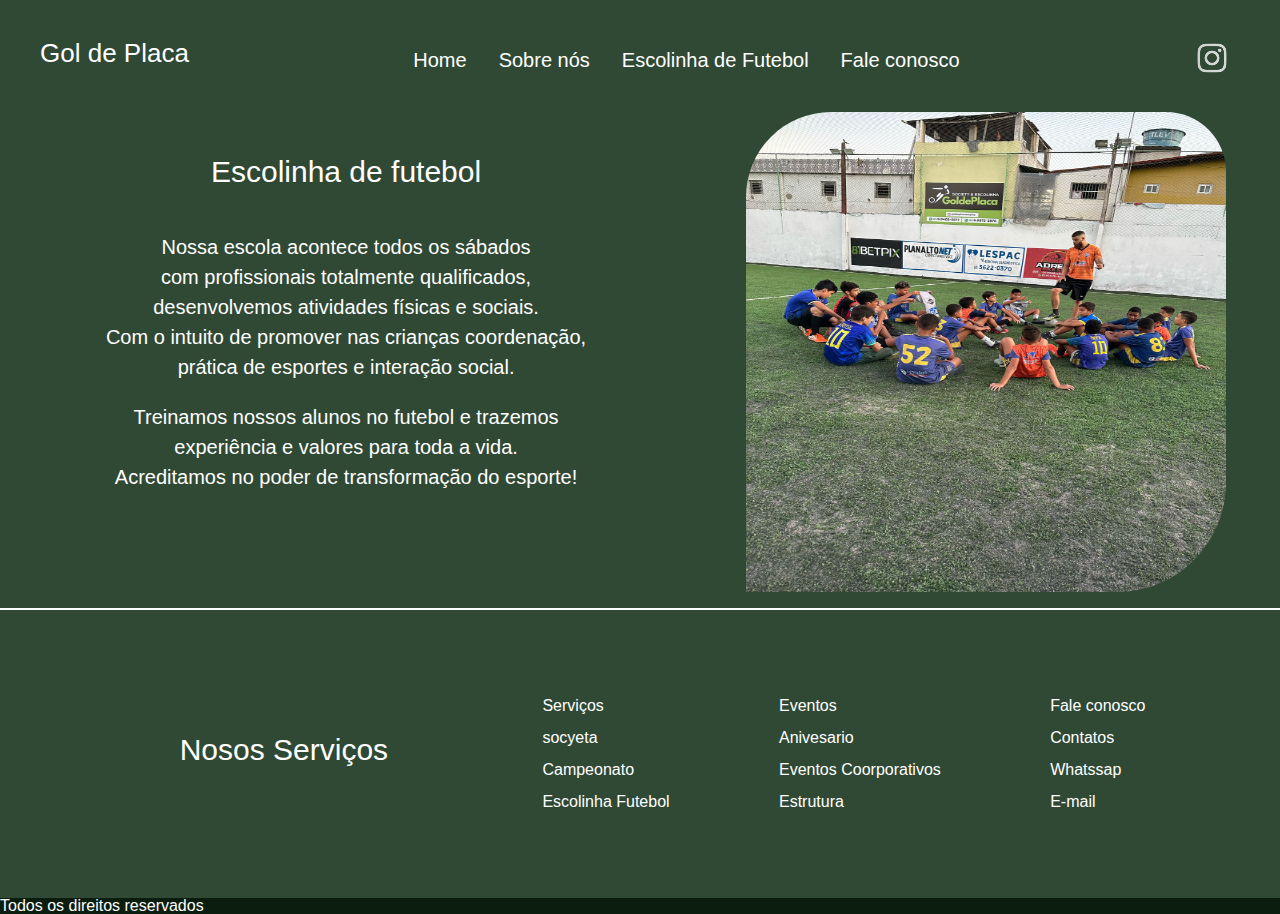
<file: html/Escolinha.html>
<!DOCTYPE html>
<html lang="pt-BR">
<head>
    <meta charset="UTF-8">
    <meta name="viewport" content="width=device-width, initial-scale=1.0">
    <link rel="stylesheet" href="/css/resert.css">
    <link rel="stylesheet" href="/css/resert.css">
    <link rel="stylesheet" href="/css/escolinha.css">
    <title>Escolinha de Fultebol - Gol de placa</title>
</head>
<body>
    <header class="cabeçalho-incial">
        <div class="intens-cabeçalho" >
            <h1 class="titulo">Gol de Placa</h1>
        </div>
        <div  >
            <nav class="nav" id="nav">
                <input type="checkbox" class="botão-hamburguer">
                <div class="menu-lines">
                    <span></span>
                    <span></span>
                    <span></span>
                </div>
                <ul class="cabeçalho" id="cabeçalho" >
                    <li class="link-cabeçalho" id="link-cabeçalho" >
                        <a class="link-cabeçalho" href="/index.html">Home</a>
                    </li>
                    <li class="link-cabeçalho">
                        <a class="link-cabeçalho" href="/html/sobrenos.html">Sobre nós</a>
                    </li>
                    <li class="link-cabeçalho">
                        <a class="link-cabeçalho" href="/html/Escolinha.html">Escolinha de Futebol</a>
                    </li>
                    <li class="link-cabeçalho">
                        <a class="link-cabeçalho" href="/html/Faleconosco.html">Fale conosco</a>
                    </li>
                </ul>
            </nav>
        </div>
        <div class="intens-cabeçalho-insta">
            <img src="/img/pngwing.com.png" alt="Imagen do instagram">
        </div>
    </header>
    <main>
        <Div class="container-escolinha">
            <div>
                <H2 class="texto2">Escolinha de futebol</H2>
                <p class="descrição">Nossa escola acontece todos os sábados<br> 
                    com profissionais totalmente qualificados,<br>
                    desenvolvemos atividades físicas e sociais. <br>
                    Com o intuito de promover nas crianças coordenação, <br>
                    prática de esportes e interação social.<br>
                </p>
                <p class="descrição">
                    Treinamos nossos alunos no futebol e trazemos<br>
                    experiência e valores para toda a vida.<br>
                    Acreditamos no poder de transformação do esporte!
                </p>
            </div>
            <div>
                <img class="escolinha-foto" src="/img/Escolinhas Futebol.jpg" alt="Escolinha de futeboll">
            </div>
        </Div>
    </main>
    <footer class="ft-seicon">
        <div class="hr"></div>
        <div class="ft-geral">
            <H2 class="texto2">Nosos Serviços</H2>
            <div class="ft-containe">
                
                <ul>
                    <li>
                        <a class="txt-link" href="#"> Serviços</a>
                    </li>
                    <li>
                        <a class="txt-link" href="#"> socyeta</a>
                    </li>
                    <li>
                        <a class="txt-link" href="#"> Campeonato</a>
                    </li>
                    <li>
                        <a class="txt-link" href="/html/Escolinha.html"> Escolinha Futebol</a>
                    </li>
                </ul>
            </div>
            <div class="ft-containe">
                <ul>
                    <li>
                        <a class="txt-link" href="#"> Eventos</a>
                    </li>
                    <li>
                        <a class="txt-link" href="#"> Anivesario</a>
                    </li>
                    <li>
                        <a class="txt-link" href="#"> Eventos Coorporativos</a>
                    </li>
                    <li>
                        <a class="txt-link" href="#"> Estrutura</a>
                    </li>
                </ul>
            </div>
            <div class="ft-containe">
                <ul>
                    <li>
                        <a class="txt-link" href="#"> Fale conosco</a>
                    </li>
                    <li>
                        <a class="txt-link" href="#"> Contatos</a>
                    </li>
                    <li>
                        <a class="txt-link" href="#"> Whatssap</a>
                    </li>
                    <li>
                        <a class="txt-link" href="#"> E-mail</a>
                    </li>
                </ul>
            </div>
        </div>
        <div class="ft-direitos">
            <div class="ft-containe">
                        <span class="txt-direitos" >Todos os direitos reservados</span>
            </div>
        </div>
    </footer>
</body>
</html>
</file>
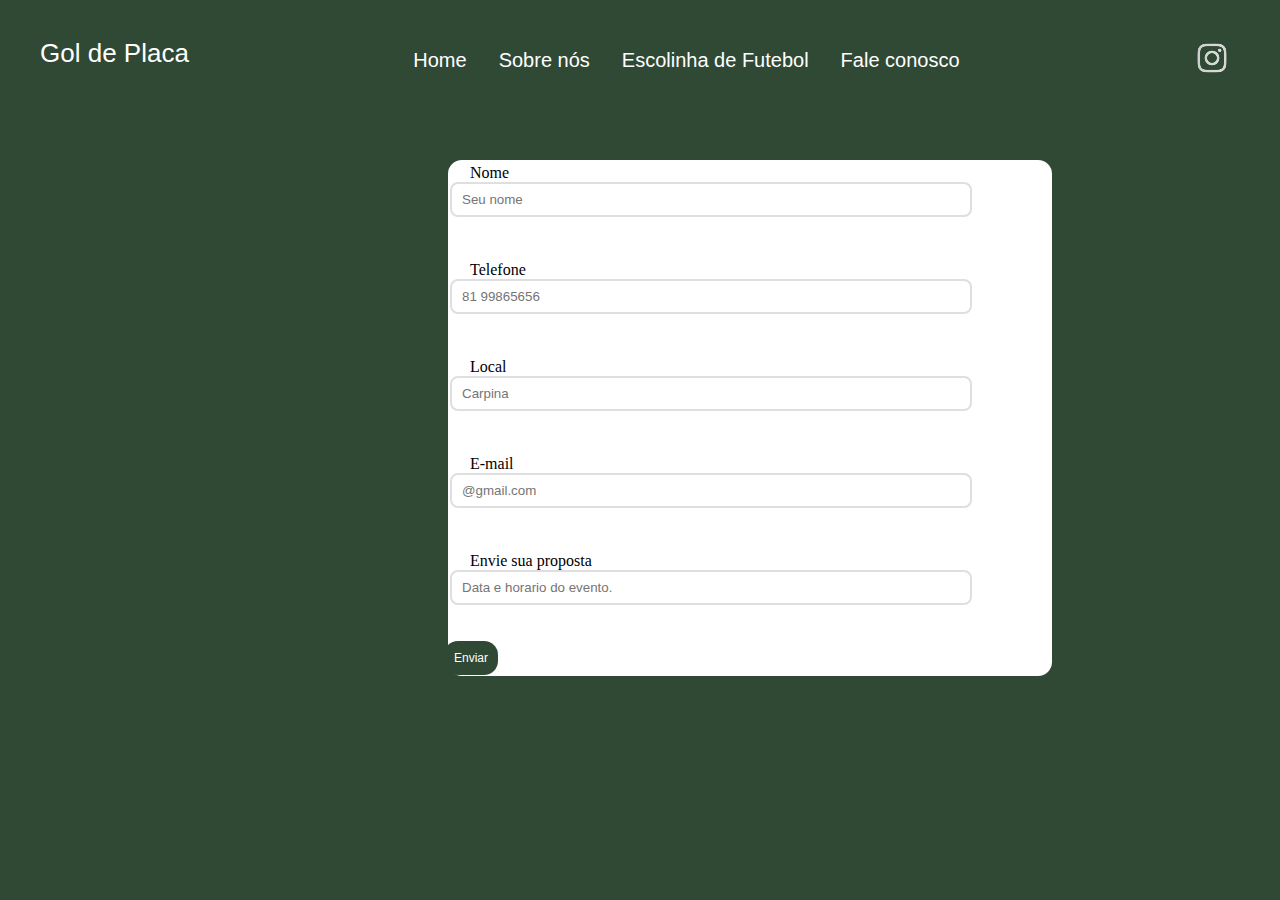
<file: html/Faleconosco.html>
<!DOCTYPE html>
<html lang="pt-BR">
<head>
    <meta charset="UTF-8">
    <meta name="viewport" content="width=device-width, initial-scale=1.0">
    <link rel="stylesheet" href="/css/resert.css">
    <link rel="stylesheet" href="/css/faleconosco.css">
    <script async src="/ks/faleconoscovalida.js"></script>
    <title>Fale conosco</title>

</head>
<body>
    <header class="cabeçalho-incial">
        <div class="intens-cabeçalho" >
            <h1 class="titulo">Gol de Placa</h1>
        </div>
        <div  >
            <nav class="nav" id="nav">
                <input type="checkbox" class="botão-hamburguer" placeholder="aqui">
                <div class="menu-lines">
                    <span></span>
                    <span></span>
                    <span></span>
                </div>
                <ul class="cabeçalho" id="cabeçalho" >
                    <li class="link-cabeçalho" id="link-cabeçalho" >
                        <a class="link-cabeçalho" href="/index.html">Home</a>
                    </li>
                    <li class="link-cabeçalho">
                        <a class="link-cabeçalho" href="/html/sobrenos.html">Sobre nós</a>
                    </li>
                    <li class="link-cabeçalho">
                        <a class="link-cabeçalho" href="/html/Escolinha.html">Escolinha de Futebol</a>
                    </li>
                    <li class="link-cabeçalho">
                        <a class="link-cabeçalho" href="/html/Faleconosco.html">Fale conosco</a>
                    </li>
                </ul>
            </nav>
        </div>
        <div class="intens-cabeçalho-insta">
            <img src="/img/pngwing.com.png" alt="Imagen do instagram">
        </div>
    </header>
    <main>
        <div class="container">
            <form action="https://api.staticforms.xyz/submit" method="post" id="form" class="form">
                <input type="hidden" name="accessKey" value="a4243f82-56b7-444e-b43f-1ed092d8b9a2">
                <input type="hidden" name="redirectTo" value="https://example.com/contact/success">
                
                <div class="form-content">
                    <label for="nome">Nome</label>
                    <input type="text" id="nome" name="name" placeholder="Seu nome"><br>
                    <a>Escreva um nome valido.</a>
                </div>
                <div class="form-content">
                    <label for="Telefone">Telefone</label>
                    <input type="tel" id="Telefone" name="phone" placeholder="81 99865656"><br>
                    <a >Indique um telefone valido.</a>
                </div>
                <div class="form-content  ">
                    <label for="local">Local</label>
                    <input type="text" id="local" placeholder="Carpina"><br>
                    <a >Indique um local valido.</a>
                </div>
                <div class="form-content ">
                    <label for="email">E-mail</label>
                    <input type="email" id="email" name="email" placeholder="@gmail.com"><br>
                    <a>Aqui vai a mensagem de erro.</a>
                </div>
                <div class="form-content ">
                    <label for="observação">Envie sua proposta</label>
                    <input type="text" name="message" id="observação" placeholder="Data e horario do evento."><br>
                    <a>Aqui vai a mensagem de erro.</a>
                </div>
                <div class="form-content">
                <button type="submit" onclick="enviararquivo()"> Enviar</button>
                </div>
            </form>
        </div>
    </main>
    
</body>
</html>
</file>
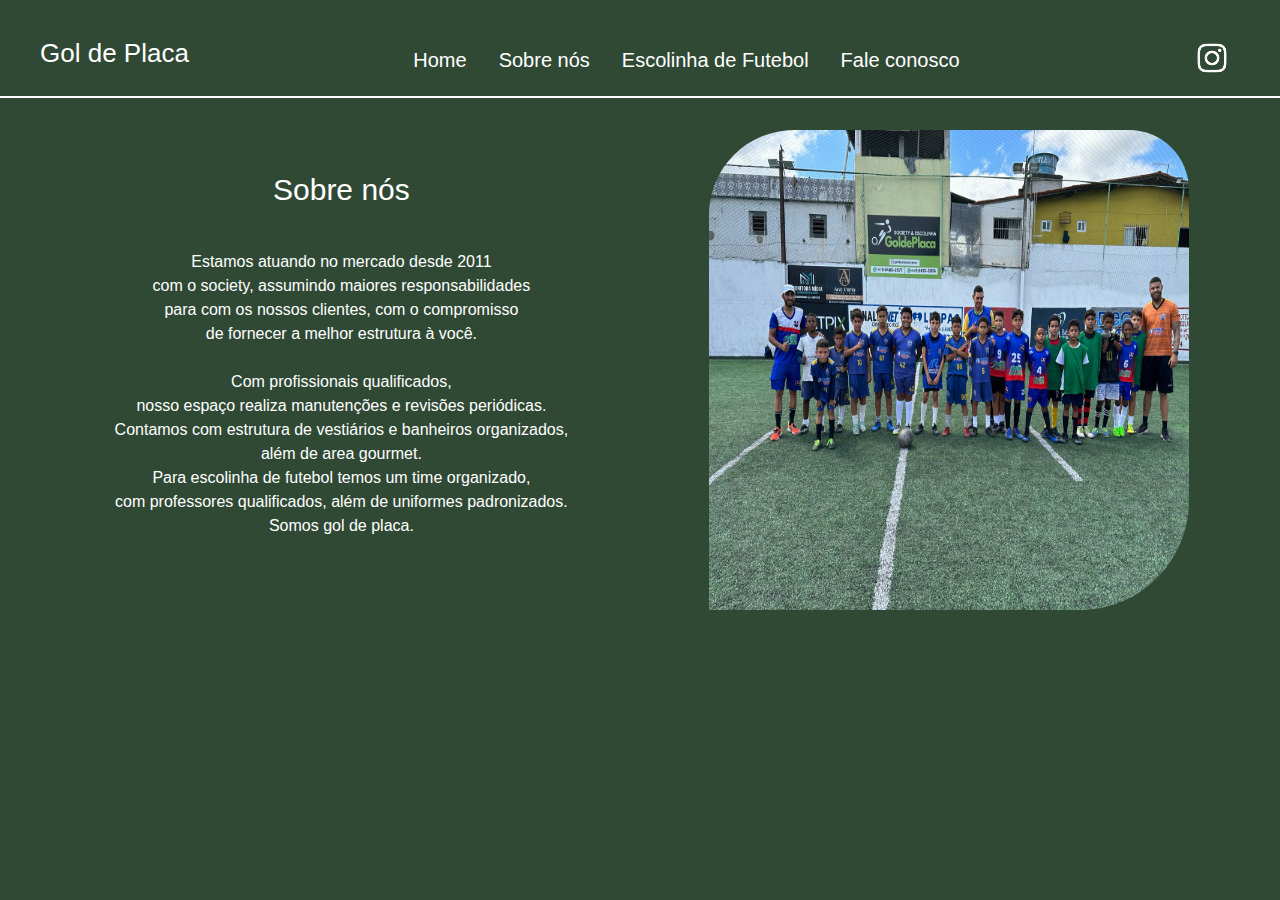
<file: html/sobrenos.html>
<!DOCTYPE html>
<html lang="en">
<head>
    <meta charset="UTF-8">
    <meta name="viewport" content="width=device-width, initial-scale=1.0">
    <link rel="stylesheet" href="/css/resert.css">
    <link rel="stylesheet" href="/css/quemsomos.css">
    <title>Sobre Nos</title>
</head>
<body>
    <header class="cabeçalho-incial">
        <div class="intens-cabeçalho" >
            <h1 class="titulo">Gol de Placa</h1>
        </div>
        <div  >
            <nav class="nav" id="nav">
                <input type="checkbox" class="botão-hamburguer">
                <div class="menu-lines">
                    <span></span>
                    <span></span>
                    <span></span>
                </div>
                <ul class="cabeçalho" id="cabeçalho" >
                    <li class="link-cabeçalho" id="link-cabeçalho" >
                        <a class="link-cabeçalho" href="/index.html">Home</a>
                    </li>
                    <li class="link-cabeçalho">
                        <a class="link-cabeçalho" href="/html/sobrenos.html">Sobre nós</a>
                    </li>
                    <li class="link-cabeçalho">
                        <a class="link-cabeçalho" href="/html/Escolinha.html">Escolinha de Futebol</a>
                    </li>
                    <li class="link-cabeçalho">
                        <a class="link-cabeçalho" href="/html/Faleconosco.html">Fale conosco</a>
                    </li>
                </ul>
            </nav>
        </div>
        <div class="intens-cabeçalho-insta">
            <img src="/img/pngwing.com.png" alt="Imagen do instagram">
        </div>
    </header>
    <div class="hr"></div>
    <div class="container">
        <div>
            <h2 class="texto2">Sobre nós</h2>
            <P class="descrição">Estamos atuando no mercado desde 2011<br>
                com o society, assumindo maiores responsabilidades <br>
                para com os nossos clientes, com o compromisso<br>
                de fornecer a melhor estrutura à você.
            </P>
            <P class="descrição">Com profissionais qualificados,<br>
                nosso espaço realiza manutenções e revisões periódicas.<br>
                Contamos com estrutura de vestiários e banheiros organizados,<br>
                além de area gourmet.<br>
                Para escolinha de futebol temos um time organizado,<br>
                com professores qualificados, além de uniformes padronizados.<br>
                Somos gol de placa.
            </P>
        </div>
        <div>
            <img class="ft-quemsomos" src="/img/campeonato1 (5).jpeg" alt="foto do suciety">
        </div>
    </div>
</body>
</html>
</file>
<file: css/escolinha.css>
:root{
    --cor-de-fundo: #304935;
    --cor-de-letra: #FFFFFF;
    --fonte-titulo: "Viga", sans-serif;
}

body{
    background: var(--cor-de-fundo);
   
}

.cabeçalho-incial{
    height: 16px;
    width:auto;
    display: flex;
    justify-content: space-between;
    padding: 1.5em;
    margin: 1em;
}

.cabeçalho{
    display: flex;
    text-decoration: none;
    align-items: center;
}

.link-cabeçalho{
    display: flex;
    justify-content: space-between;
    text-decoration: none;
    align-items: center;
    padding: 5px 8px;
    color: var(--cor-de-letra);
    font-family: var(--fonte-titulo);
    font-size: 20px;

    position: relative;
}

.texto1{
    text-align: center;
    color: var(--cor-de-letra);
    font-family: var(--fonte-titulo);
    font-size: 35px;
    margin-top: -15em;
}
.texto2{
    text-align: center;
    color: var(--cor-de-letra);
    font-family: var(--fonte-titulo);
    margin: 1.5em;
    font-size: 30px;
}

.link-cabeçalho:hover{
    color: white;
}

.link-cabeçalho::after{
    content: "";
    position: absolute;
    left: 0;
    bottom: -1px;
    width: 60%;
    height: 1px;
    background: white;
    transform: scaleX(0);
}

.link-cabeçalho:hover::after{
    transform: scaleX(1);
    transition: all 0.4s;
}

.t12{
    width: 100%;
    height: 650px;
}

.titulo{
    font-family:var(--fonte-titulo);
    font-weight: 400;
    font-size: 26px;
    color: var(--cor-de-letra);
}

.primeiro-container{
    width: 100%;
    height: 800px;
    position: relative;
    
}

.intens-cabeçalho-insta{
    opacity: 0.8;
    
}

.intens-cabeçalho-insta:hover{
    opacity: 1;
    transform: translateY(-5px);
    cursor: pointer;
    transition:0.5s;
}

.container-escolinha{
    display: flex;
    justify-content:space-around;
    width: 100%;
    height: 30em;
    padding: 1em 1em;
}

.escolinha-foto{
    width: 30em;
    height: 30em;
    border-radius: 9px;
    border-radius: 85px 60px 109px 0px;
    -webkit-border-radius: 85px 60px 109px 0px;
    -moz-border-radius: 85px 60px 109px 0px;
}

.descrição{
    font-family: var(--fonte-titulo);
    font-size: 20px;
    font-weight: 200;
    color: var(--cor-de-letra);
    margin: 1em;
    text-align: center;
    line-height: 1.5;

}
.valores{
    text-decoration: none;
    color: var(--cor-de-letra);
}

.ft-geral{
    display: flex;
    justify-content: space-around;
    margin: 5em;
}

.ft-seicon{
    width: 100%;
    height: 250px;
    
}

.imagenwhatss{
    width: 25px;
    height: 25px;
}

.container-endereço{
    display: inline-block;
}

.ft-containe{
    font-family: var(--fonte-titulo);
    font-size: 200;
    font-weight: 200px;
    text-decoration: none;
    color: var(--cor-de-letra);
}

.txt-link{
    text-decoration: none;
    color: var(--cor-de-letra);
    Line-height: 2;
}

.hr{
    height: ;
    width: 100%;
    border: 1px solid white;
}
.ft-direitos{
    background-color: #0b1d0e;
}
.txt-direitos{
    text-align: center;
    font-family: var(--fonte-fother);
    
    
}

.botão-hamburguer{
    display: none;
}

@media screen and (max-width: 940px){

    mani{
        min-width: 320px;
        max-width: 700px;
        margin: auto;
       }
    
     /*Cabeçalho*/
     .t12{
         display: contents;
         flex-direction: initial;
         height: 42em;
         align-items: center;
         text-align: center;
         flex: 1;
         flex-wrap: wrap;
     }
 
     .intens-cabeçalho-insta{
         display: none;
     }
 
     .hr{
         display: none;
     }
     .container-geral{
         flex-direction: column;
         flex-wrap: wrap;
         
     }
 
     .titulo3{
         flex-wrap: wrap;
     }
 
     .ft-direitos{
         display: block;
     }
 
     .endress{
         display: none;
     }
 
     .container-endereço{
         display: inline;
         flex-wrap: wrap;
     }
 
     .flex{
         flex-direction: column;
     }
 
     .container-geral{
         display: flex;
         flex-wrap: wrap;
     }
     .ft-seicon{
         padding: 1em ;
         height: 13em;
         display: flex;
         flex-direction: column;
         flex-wrap: wrap;
     }
 
    /*hamburguer*/

    .nav .menu-lines{
        display: block;
        position: absolute;
        z-index: 999;
        width: 35px;
        height: 5px;
        left: 380px;
    }



    .nav .menu-lines span{
        display: block;
        width: 35px;
        height: 5px;
        margin-bottom: 10px;
        background-color: #FFFFFF;
        border-radius: 3px;
        transition: all ease 1s;
    }

    .botão-hamburguer{
        display: block;
        position: absolute;
        z-index: 1000;
        width: 35px;
        height: 35px;
        left: 380px;
        opacity: 0;
        cursor: pointer;
    }
/*Cor dos botão Hmeburguer*/
    .nav .botão-hamburguer:checked~ ul{
        /*background-color: red;*/
        color: #FFFFFF;
    }

    .nav .botão-hamburguer:checked ~ .menu-lines span {
        background-color: #FFFFFF;
    }

    .nav .botão-hamburguer:checked ~ .menu-lines span:nth-child(1){
        transform-origin: 0 100%;
        transform: rotate(45deg) scaleX(1.25);
    }

    .nav .botão-hamburguer:checked ~ .menu-lines span:nth-child(2){
        opacity: 0;
    }

    .nav .botão-hamburguer:checked ~ .menu-lines span:nth-child(3){
        transform-origin: 0 0%;
        transform: rotate(-45deg) scaleX(1.25);
    }

    /*Barra de navegação do menu habmburguer*/
    .nav ul {
        position: relative;
        flex-direction: column;
        z-index: 998;
        left: 230;
        top: 0;
        width: 300px;
        height: calc(50vh - 100px);
        padding-top: 100px;
        background-color: #FFFFFF;
        color: #232323;
        display: none;
        transition: all ease-out 3s;
        border-radius: 10px;
        opacity: 5;
    }

    .nav .cabeçalho li {
        padding: 10px 30px;
    }
    .nav .cabeçalho a {
        color:#000;
    }

    .nav .botão-hamburguer:checked ~  ul{
        display: block;
    }

    /*FIM DO BOTÃO HAMBURGUER*/

    .escolinha-foto{
        display: none;
    }

    .ft-containe{
        display: none;
    }
 }
</file>
<file: css/faleconosco.css>
:root{
    --cor-de-fundo: #304935;
    --cor-de-letra: #FFFFFF;
    --fonte-titulo: "Viga", sans-serif;
    --fonte-fother: "Raleway", sans-serif;
}

body{
    background-color: var(--cor-de-fundo);
    border: 5em;
    width: auto;
}

/*.cabeçalho*/
.cabeçalho-incial{
    height: 1em;
    width:auto;
    display: flex;
    justify-content: space-between;
    padding: 1.5em;
    margin: 1em;
}

.cabeçalho{
    display: flex;
    text-decoration: none;
    align-items: center;
}

.link-cabeçalho{
    display: flex;
    justify-content: space-between;
    text-decoration: none;
    align-items: center;
    padding: 5px 8px;
    color: var(--cor-de-letra);
    font-family: var(--fonte-titulo);
    font-size: 20px;
}

.link-cabeçalho:hover{
    color: white;
}

.link-cabeçalho::after{
    content: "";
    position: absolute;
    left: 0;
    bottom: -1px;
    width: 60%;
    height: 1px;
    background: white;
    transform: scaleX(0);
}

.link-cabeçalho:hover::after{
    transform: scaleX(1);
    transition: all 0.4s;
}

.container{
    background-color: #304935;
    border-radius: 14px;
    margin: 14px;
    max-width: 600px;
    width: 100%;
}
.link-cabeçalho:hover{
    color: white;
}

.link-cabeçalho::after{
    content: "";
    position: absolute;
    left: 0;
    bottom: -1px;
    width: 60%;
    height: 1px;
    background: white;
    transform: scaleX(0);
}

.link-cabeçalho:hover::after{
    transform: scaleX(1);
    transition: all 0.4s;
}

.intens-cabeçalho-insta{
    opacity: 0.8;
    
}

.intens-cabeçalho-insta:hover{
    opacity: 1;
    transform: translateY(-5px);
    cursor: pointer;
    transition:0.5s;
}

/*Fim do cabeçalho*/


.titulo{
    font-family:var(--fonte-titulo);
    font-weight: 400;
    font-size: 26px;
    color: var(--cor-de-letra);
}

.container{
    background-color: #FFFFFF;
   border: 2.5px solid white;
   height: 32em;
   width: 40em;
   margin: 5em 10em 5em 28em;
}



.form-content{
    margin-bottom: 8px;
    padding-bottom: 18px;
    position: relative;
}

.form-content label{
    display: inline-block;
    margin: 3px 0 0 0 ;
    margin-bottom: 1px;
    text-align: center;
    padding-left: 20px;
}

.form-content input{
    display: block;
    width: 500px;
    border-radius: 8px;
    padding: 8px;
    border: 2px solid #dfdfdf;
    padding-left: 10px;
}

.form-content a {
    position:absolute ;
    left: 0;
    visibility: hidden;
}

.form-content button {
    background-color: var(--cor-de-fundo);
    color: #FFFFFF;
    border-radius: 14px;
    padding: 10px;
    border: 0;
    font-size: 12px;
    cursor: pointer;
    align-items: center;
    margin: -6px 0 0 -6px;
    align-items: center;
}

.form-content.erro input {
    border-color: #ff3b25;

}

.form-content.erro a {
    color: #ff3b25;
    visibility: visible;

}

.botão-hamburguer{
    display: none;
}

@media screen and (max-width: 940px){
    header{
        width: 430px;
    }
    body{
     max-width: 940px;
    
    }
    mani{
        min-width: 320px;
        max-width: 800px;
        margin: auto;
       }
    
    
     /*Cabeçalho*/
 
     /*Primeira parte com o video*/
     .t1{
         flex-direction: column;
 
     }
 
 
     .t12{
         display: contents;
         flex-direction: initial;
         height: 42em;
         align-items: center;
         text-align: center;
         flex: 1;
         flex-wrap: wrap;
     }
 
     .intens-cabeçalho-insta{
         display: none;
     }
 
     .hr{
         display: none;
     }
     .container-geral{
         flex-direction: column;
         flex-wrap: wrap;
         
     }
 
     .titulo3{
         flex-wrap: wrap;
     }
 
     .ft-direitos{
         display: block;
     }
     .primeiro-container video {
         width: 50vh;
         height: 50em;
         object-fit: cover;
 
     }
 
     .endress{
         display: none;
     }
 
     .container-endereço{
         display: inline;
         flex-wrap: wrap;
     }
 
     .flex{
         flex-direction: column;
     }
 
     .container-geral{
         display: flex;
         flex-wrap: wrap;
     }
     .ft-seicon{
         padding: 1em ;
         height: 13em;
         display: flex;
         flex-direction: column;
         flex-wrap: wrap;
     }
 
    /*hamburguer*/

    .nav .menu-lines{
        display: block;
        position: absolute;
        z-index: 999;
        width: 35px;
        height: 5px;
        left: 380px;
    }



    .nav .menu-lines span{
        display: block;
        width: 35px;
        height: 5px;
        margin-bottom: 10px;
        background-color: #FFFFFF;
        border-radius: 3px;
        transition: all ease 1s;
    }

    .botão-hamburguer{
        display: block;
        position: absolute;
        z-index: 1000;
        width: 35px;
        height: 35px;
        left: 380px;
        opacity: 0;
        cursor: pointer;
    }

    .nav .botão-hamburguer:checked~ ul{
        /*background-color: red;*/
        color: #000;
    }

    .nav .botão-hamburguer:checked ~ .menu-lines span {
        background-color: #232323;
    }

    .nav .botão-hamburguer:checked ~ .menu-lines span:nth-child(1){
        transform-origin: 0 100%;
        transform: rotate(45deg) scaleX(1.25);
    }

    .nav .botão-hamburguer:checked ~ .menu-lines span:nth-child(2){
        opacity: 0;
    }

    .nav .botão-hamburguer:checked ~ .menu-lines span:nth-child(3){
        transform-origin: 0 0%;
        transform: rotate(-45deg) scaleX(1.25);
    }

    /*Barra de navegação do menu habmburguer*/
    .nav ul {
        position: relative;
        flex-direction: column;
        z-index: 998;
        left: 230;
        top: 0;
        width: 300px;
        height: calc(50vh - 100px);
        padding-top: 100px;
        background-color: #FFFFFF;
        color: #232323;
        display: none;
        transition: all ease-out 3s;
        border-radius: 10px;
        opacity: 5;
    }

    .nav .cabeçalho li {
        padding: 10px 30px;
    }
    .nav .cabeçalho a {
        color:#000;
    }

    .nav .botão-hamburguer:checked ~  ul{
        display: block;
    }

    /*FIM DO BOTÃO HAMBURGUER*/
     .container{
        background-color: #FFFFFF;
       border: 2.5px solid white;
       height: 32em;
       width: 40em;
       margin: 1em 1em 1em 1em;
       max-width: 90%;
    }
    .form-content button {
        background-color: var(--cor-de-fundo);
        color: #FFFFFF;
        border-radius: 14px;
        padding: 5px;
        border: 0;
        font-size: 12px;
        cursor: pointer;
        align-items: center;
        margin: -6px 0 0 -6px;
        align-items: center;
    }

    .form-content input{
        display: block;
        width: 80%;
        border-radius: 8px;
        padding: 8px;
        border: 2px solid #dfdfdf;
        padding-left: 10px;
    }
    .cabeçalho-incial{
        height: 1em;
        width:100%;
        display: flex;
        justify-content: space-around;
        padding: 1.5em;
        margin: 1em;
    }
 }
</file>
<file: css/quemsomos.css>
:root{
    --cor-de-fundo: #304935;
    --cor-de-letra: #FFFFFF;
    --fonte-titulo: "Viga", sans-serif;
}

body{
    background: var(--cor-de-fundo);
   
}

.cabeçalho-incial{
    height: 16px;
    width:auto;
    display: flex;
    justify-content: space-between;
    padding: 1.5em;
    margin: 1em;
}

.cabeçalho{
    display: flex;
    text-decoration: none;
    align-items: center;
}

.link-cabeçalho{
    display: flex;
    justify-content: space-between;
    text-decoration: none;
    align-items: center;
    padding: 5px 8px;
    color: var(--cor-de-letra);
    font-family: var(--fonte-titulo);
    font-size: 20px;

    position: relative;
}

.texto1{
    text-align: center;
    color: var(--cor-de-letra);
    font-family: var(--fonte-titulo);
    font-size: 35px;
    margin-top: -15em;

    }

    .container{
        display: flex;
        justify-content: space-around;
        padding: 2em;
    }

    .titulo{
        font-family:var(--fonte-titulo);
        font-weight: 400;
        font-size: 26px;
        color: var(--cor-de-letra);
    }
    .intens-cabeçalho-insta:hover{
        opacity: 1;
        transform: translateY(-5px);
        cursor: pointer;
        transition:0.5s;
    }
    .link-cabeçalho:hover::after{
        transform: scaleX(1);
        transition: all 0.4s;
    }
    .link-cabeçalho::after{
        content: "";
        position: absolute;
        left: 0;
        bottom: -1px;
        width: 60%;
        height: 1px;
        background: white;
        transform: scaleX(0);
    }
    .link-cabeçalho:hover{
        color: white;
    }

    .ft-quemsomos{
        width: 30em;
        height: 30em;
        border-radius: 9px;
        border-radius: 85px 60px 109px 0px;
        -webkit-border-radius: 85px 60px 109px 0px;
        -moz-border-radius: 85px 60px 109px 0px;
    }
    .descrição{
        text-align: center;
        color: var(--cor-de-letra);
        font-family: var(--fonte-titulo);
        margin: 1.5em;
        font-size: 16px;
        line-height: 1.5;
    }
    .texto2{
        text-align: center;
        color: var(--cor-de-letra);
        font-family: var(--fonte-titulo);
        margin: 1.5em;
        font-size: 30px;
    }
    .hr{
        height: ;
        width: 100%;
        border: 1px solid white;
    }

    .botão-hamburguer{
        display: none;
    }

    @media screen and (max-width: 940px){
        body{
         max-width: 940px;
        }
        mani{
            min-width: 320px;
            max-width: 800px;
            margin: auto;
           }
        
         /*Cabeçalho*/
     
         /*Primeira parte com o video*/
         .t1{
             flex-direction: column;
     
         }
     
     
         .t12{
             display: contents;
             flex-direction: initial;
             height: 42em;
             align-items: center;
             text-align: center;
             flex: 1;
             flex-wrap: wrap;
         }
     
         .intens-cabeçalho-insta{
             display: none;
         }
     
         .hr{
             display: none;
         }
         .container-geral{
             flex-direction: column;
             flex-wrap: wrap;
             
         }
     
         .titulo3{
             flex-wrap: wrap;
         }
     
         .ft-direitos{
             display: block;
         }
         .primeiro-container video {
             width: 50vh;
             height: 50em;
             object-fit: cover;
     
         }
     
         .endress{
             display: none;
         }
     
         .container-endereço{
             display: inline;
             flex-wrap: wrap;
         }
     
         .flex{
             flex-direction: column;
         }
     
         .container-geral{
             display: flex;
             flex-wrap: wrap;
         }
         .ft-seicon{
             padding: 1em ;
             height: 13em;
             display: flex;
             flex-direction: column;
             flex-wrap: wrap;
         }
     
    /*hamburguer*/

    .nav .menu-lines{
        display: block;
        position: absolute;
        z-index: 999;
        width: 35px;
        height: 5px;
        left: 380px;
    }



    .nav .menu-lines span{
        display: block;
        width: 35px;
        height: 5px;
        margin-bottom: 10px;
        background-color: #FFFFFF;
        border-radius: 3px;
        transition: all ease 1s;
    }

    .botão-hamburguer{
        display: block;
        position: absolute;
        z-index: 1000;
        width: 35px;
        height: 35px;
        left: 380px;
        opacity: 0;
        cursor: pointer;
    }

    .nav .botão-hamburguer:checked~ ul{
        /*background-color: red;*/
        color: #000;
    }

    .nav .botão-hamburguer:checked ~ .menu-lines span {
        background-color: #232323;
    }

    .nav .botão-hamburguer:checked ~ .menu-lines span:nth-child(1){
        transform-origin: 0 100%;
        transform: rotate(45deg) scaleX(1.25);
    }

    .nav .botão-hamburguer:checked ~ .menu-lines span:nth-child(2){
        opacity: 0;
    }

    .nav .botão-hamburguer:checked ~ .menu-lines span:nth-child(3){
        transform-origin: 0 0%;
        transform: rotate(-45deg) scaleX(1.25);
    }

    /*Barra de navegação do menu habmburguer*/
    .nav ul {
        position: relative;
        flex-direction: column;
        z-index: 998;
        left: 230;
        top: 0;
        width: 300px;
        height: calc(50vh - 100px);
        padding-top: 100px;
        background-color: #FFFFFF;
        color: #232323;
        display: none;
        transition: all ease-out 3s;
        border-radius: 10px;
        opacity: 5;
    }

    .nav .cabeçalho li {
        padding: 10px 30px;
    }
    .nav .cabeçalho a {
        color:#000;
    }

    .nav .botão-hamburguer:checked ~  ul{
        display: block;
    }

    /*FIM DO BOTÃO HAMBURGUER*/

    .ft-quemsomos{
        display: none;
    }
     }
</file>
<file: css/resert.css>
/* http://meyerweb.com/eric/tools/css/reset/ 
   v2.0 | 20110126
   License: none (public domain)
*/

html, body, div, span, applet, object, iframe,
h1, h2, h3, h4, h5, h6, p, blockquote, pre,
a, abbr, acronym, address, big, cite, code,
del, dfn, em, img, ins, kbd, q, s, samp,
small, strike, strong, sub, sup, tt, var,
b, u, i, center,
dl, dt, dd, ol, ul, li,
fieldset, form, label, legend,
table, caption, tbody, tfoot, thead, tr, th, td,
article, aside, canvas, details, embed, 
figure, figcaption, footer, header, hgroup, 
menu, nav, output, ruby, section, summary,
time, mark, audio, video {
    margin: 0;
    padding: 0;
    border: 0;
    font-size: 100%;
    font: inherit;
    vertical-align: baseline;
}
/* HTML5 display-role reset for older browsers */
article, aside, details, figcaption, figure, 
footer, header, hgroup, menu, nav, section {
    display: block;
}
body {
    line-height: 1;
}
ol, ul {
    list-style: none;
}
blockquote, q {
    quotes: none;
}
blockquote:before, blockquote:after,
q:before, q:after {
    content: '';
    content: none;
}
table {
    border-collapse: collapse;
    border-spacing: 0;
}
</file>
